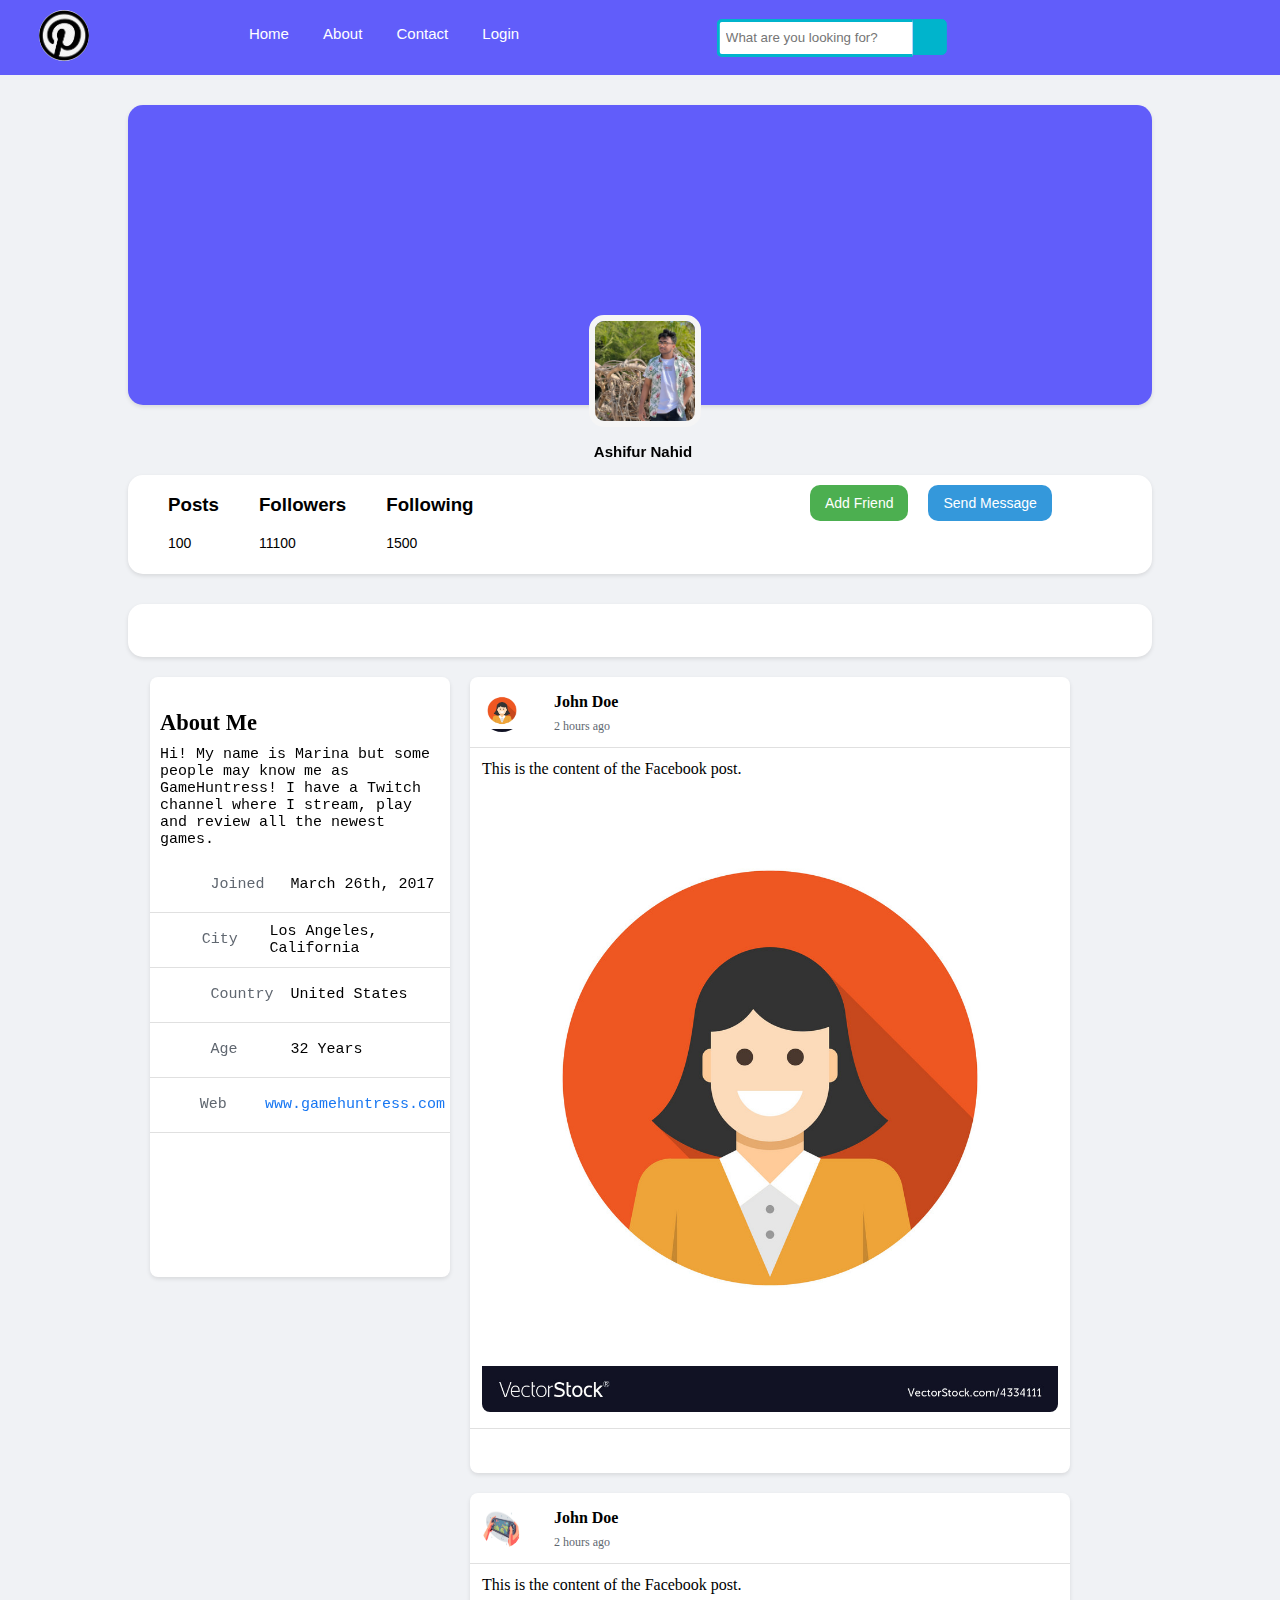
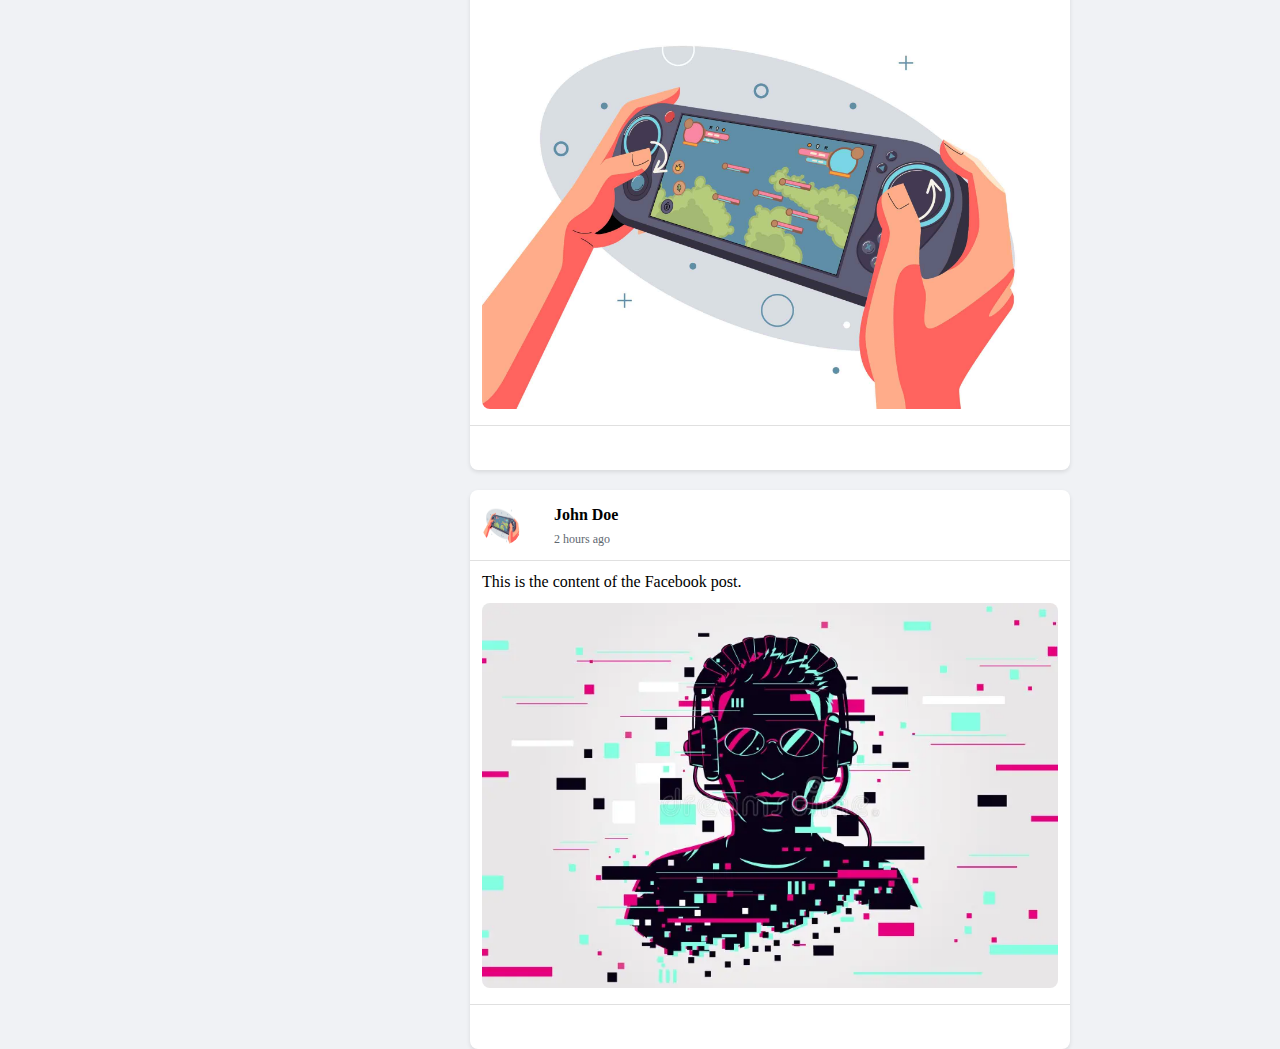
<file: index/index.html>
<!DOCTYPE html>
<html lang="en">

<head>
    <meta charset="UTF-8">
    <meta name="viewport" content="width=device-width, initial-scale=1.0">
    <title>Document</title>
    <link rel="stylesheet" href="./style.css">
    <!-- Font Awesome -->
    <link rel="stylesheet" href="https://cdnjs.cloudflare.com/ajax/libs/font-awesome/6.5.1/css/all.min.css"
        integrity="sha512-DTOQO9RWCH3ppGqcWaEA1BIZOC6xxalwEsw9c2QQeAIftl+Vegovlnee1c9QX4TctnWMn13TZye+giMm8e2LwA=="
        crossorigin="anonymous" referrerpolicy="no-referrer" />
</head>

<body class="">
    <header class="header-class row">
        <div class="logo">
            <image class="logo-row" src="../image/logo.png" alt="logo" width="50">
        </div>
        <div class="navbar">
            <ul class="ul-menu">
                <li class="li-menu"><a class="a-menu" href="./index.html">Home</a></li>
                <li class="li-menu"><a class="a-menu" href="../about/about.html">About</a></li>
                <li class="li-menu"><a class="a-menu" href="../contact/contact.html">Contact</a></li>
                <li class="li-menu"><a class="a-menu" href="../login/login.html">Login</a></li>
            </ul>
        </div>
        <div class="search-bar">
            <div class="wrap">
                <div class="search row">
                    <input type="text" class="searchTerm" placeholder="What are you looking for?">
                    <button type="submit" class="searchButton">
                        <i class="fa fa-search"></i>
                    </button>
                </div>
            </div>
        </div>

        <div class="icon">
            <i class="fa fa-shopping-bag" aria-hidden="true"></i>
            <i class="fas fa-user-friends"></i>
            <i class="fa-solid fa-message"></i>
            <i class="fa-regular fa-bell"></i>
            <i class="fa-solid fa-gears"></i>
        </div>

    </header>
    <section class="wall">
        <div class="wall-paper">
            <div class="">
                <img class="profile-pic " src="../image/profile-me.jpg" alt="porfile" width="100">
            </div>

            <div class="profile-name">
                <h2>Ashifur Nahid</h2>
            </div>
        </div>

    </section>
    <div class="user-info row">
        <div class="info ">
            <div class="info-row row">
                <div class="info-col">
                    <h3>Posts</h3>
                    <p class="small-number">100</p>
                </div>
                <div class="info-col">
                    <h3>Followers</h3>
                    <p class="small-number">11100</p>
                </div>
                <div class="info-col">
                    <h3>Following</h3>
                    <p class="small-number">1500</p>
                </div>
            </div>

        </div>
        <div class="user-media-link ">
            <div class="send row">
                <div class="add-fnd">
                    <button class="add-fnd-btn">Add Friend</button>
                </div>
                <div class="send-message">
                    <button class="send-message-btn">Send Message</button>
                </div>
            </div>
            <div class="media-link">
                <ul class="ul-icon">
                    <li class="li-icon"><i class="fab fa-facebook-f"></i></li>
                    <li class="li-icon"><i class="fab fa-twitter"></i></li>
                    <li class="li-icon"><i class="fab fa-instagram"></i></li>
                    <li class="li-icon"><i class="fab fa-linkedin-in"></i></li>
                    <li class="li-icon"><i class="fab fa-youtube"></i></li>
                </ul>

            </div>


        </div>
    </div>
    <div class="friend-icon">
        <div class="">
            <ul class="ul-icon">
                <li class="li-icon-user"><i class="fas fa-users"></i></li> <!-- Friends icon -->
                <li class="li-icon-user"><i class="fas fa-images"></i></li> <!-- Group Photos icon -->
                <li class="li-icon-user"><i class="fas fa-video"></i></li> <!-- Video Stream icon -->
                <li class="li-icon-user"><i class="fas fa-blog"></i></li> <!-- Blog icon -->
                <li class="li-icon-user"><i class="fas fa-comments"></i></li> <!-- Forum icon -->
                <li class="li-icon-user"><i class="fas fa-store"></i></li> <!-- Store icon -->
            </ul>
        </div>

    </div>
    <div class="post row">
        <div class="about-me-container">
            <div class="about-me-section">
                <h3>About Me</h3>
                <p>Hi! My name is Marina but some people may know me as GameHuntress! I have a Twitch channel where I
                    stream,
                    play and review all the newest games.</p>
            </div>
            <div class="about-me-details">
                <div class="detail">
                    <span class="icon"><i class="far fa-calendar-alt"></i></span>
                    <span class="label">Joined</span>
                    <span class="value">March 26th, 2017</span>
                </div>
                <div class="detail">
                    <span class="icon"><i class="fas fa-map-marker-alt"></i></span>
                    <span class="label">City</span>
                    <span class="value">Los Angeles, California</span>
                </div>
                <div class="detail">
                    <span class="icon"><i class="fas fa-globe"></i></span>
                    <span class="label">Country</span>
                    <span class="value">United States</span>
                </div>
                <div class="detail">
                    <span class="icon"><i class="fas fa-birthday-cake"></i></span>
                    <span class="label">Age</span>
                    <span class="value">32 Years</span>
                </div>
                <div class="detail">
                    <span class="icon"><i class="fas fa-globe"></i></span>
                    <span class="label">Web</span>
                    <span class="value"><a href="http://www.gamehuntress.com"
                            target="_blank">www.gamehuntress.com</a></span>
                </div>
            </div>
        </div>


        <div class="post">

            <div class="post-container-1">

                <div class="post-header">
                    <img src="../image/flat-business-woman-user-profile.jpg" alt="Profile Picture"
                        class="profile-picture">
                    <div class="post-info">
                        <h3 class="user-name"><i class="fas fa-user"></i> John Doe</h3>
                        <p class="post-time"><i class="far fa-clock"></i> 2 hours ago</p>
                    </div>
                </div>
                <div class="post-content">
                    <p>This is the content of the Facebook post.</p>
                    <img src="../image/flat-business-woman-user-profile.jpg" alt="Post Image" class="post-image">
                </div>
                <div class="post-actions">
                    <i class="far fa-thumbs-up"></i>
                    <i class="fas fa-comment"></i>
                    <i class="fas fa-share"></i>
                </div>

            </div>

            <div class="post-container-2">

                <div class="post-header">
                    <img src="../image/Gamer-Vector-Illustration.jpg" alt="Profile Picture" class="profile-picture">
                    <div class="post-info">
                        <h3 class="user-name"><i class="fas fa-user"></i> John Doe</h3>
                        <p class="post-time"><i class="far fa-clock"></i> 2 hours ago</p>
                    </div>
                </div>
                <div class="post-content">
                    <p>This is the content of the Facebook post.</p>
                    <img src="../image/Gamer-Vector-Illustration.jpg" alt="Post Image" class="post-image">
                </div>
                <div class="post-actions">
                    <i class="far fa-thumbs-up"></i>
                    <i class="fas fa-comment"></i>
                    <i class="fas fa-share"></i>
                </div>

            </div>

            <div class="post-container-2">

                <div class="post-header">
                    <img src="../image/Gamer-Vector-Illustration.jpg" alt="Profile Picture" class="profile-picture">
                    <div class="post-info">
                        <h3 class="user-name"><i class="fas fa-user"></i> John Doe</h3>
                        <p class="post-time"><i class="far fa-clock"></i> 2 hours ago</p>
                    </div>
                </div>
                <div class="post-content">
                    <p>This is the content of the Facebook post.</p>
                    <img src="../image/post-image-2.png" alt="Post Image" class="post-image">
                </div>
                <div class="post-actions">
                    <i class="far fa-thumbs-up"></i>
                    <i class="fas fa-comment"></i>
                    <i class="fas fa-share"></i>
                </div>

            </div>
        </div>



    </div>

</body>

</html>
</file>
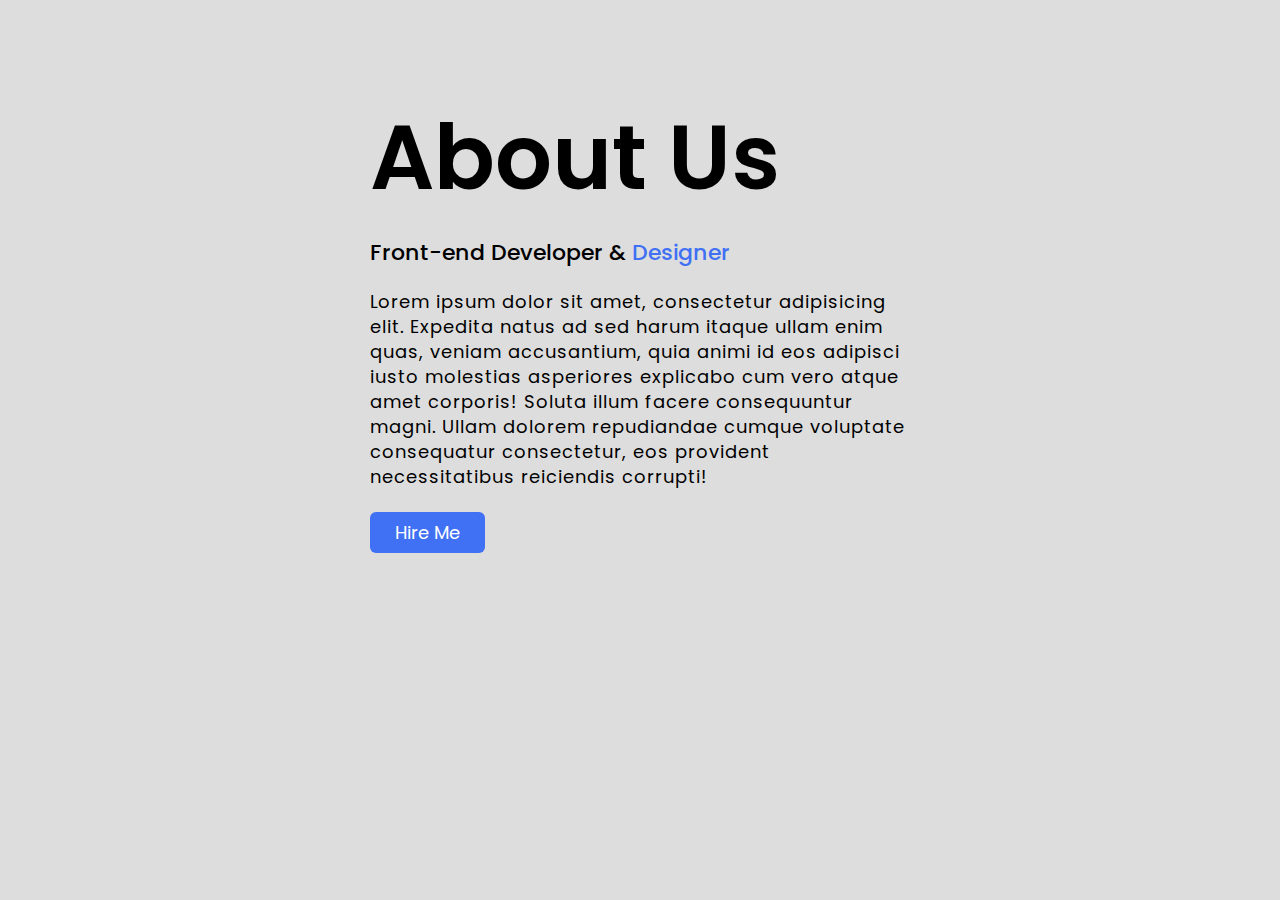
<file: about/about.html>
<!DOCTYPE html>
<!-- Coding By CodingNepal - codingnepalweb.com -->
<html lang="en">

<head>
    <meta charset="UTF-8">
    <meta name="viewport" content="width=device-width, initial-scale=1.0">
    <meta http-equiv="X-UA-Compatible" content="ie=edge">
    <title> An About Us Page | CoderGirl </title>
    <!---Custom Css File!--->
    <link rel="stylesheet" href="about-style.css">
</head>

<body>
    <section class="about-us">
        <div class="about">
            <!--<img src="girl.png" class="pic">-->
            <div class="text">
                <h2>About Us</h2>
                <h5>Front-end Developer & <span>Designer</span></h5>
                <p>Lorem ipsum dolor sit amet, consectetur adipisicing elit. Expedita natus ad sed harum itaque ullam
                    enim quas, veniam accusantium, quia animi id eos adipisci iusto molestias asperiores explicabo cum
                    vero atque amet corporis! Soluta illum facere consequuntur magni. Ullam dolorem repudiandae cumque
                    voluptate consequatur consectetur, eos provident necessitatibus reiciendis corrupti!</p>
                <div class="data">
                    <a href="contact.html" class="hire">Hire Me</a>
                </div>
            </div>
        </div>
    </section>
</body>

</html>
</file>
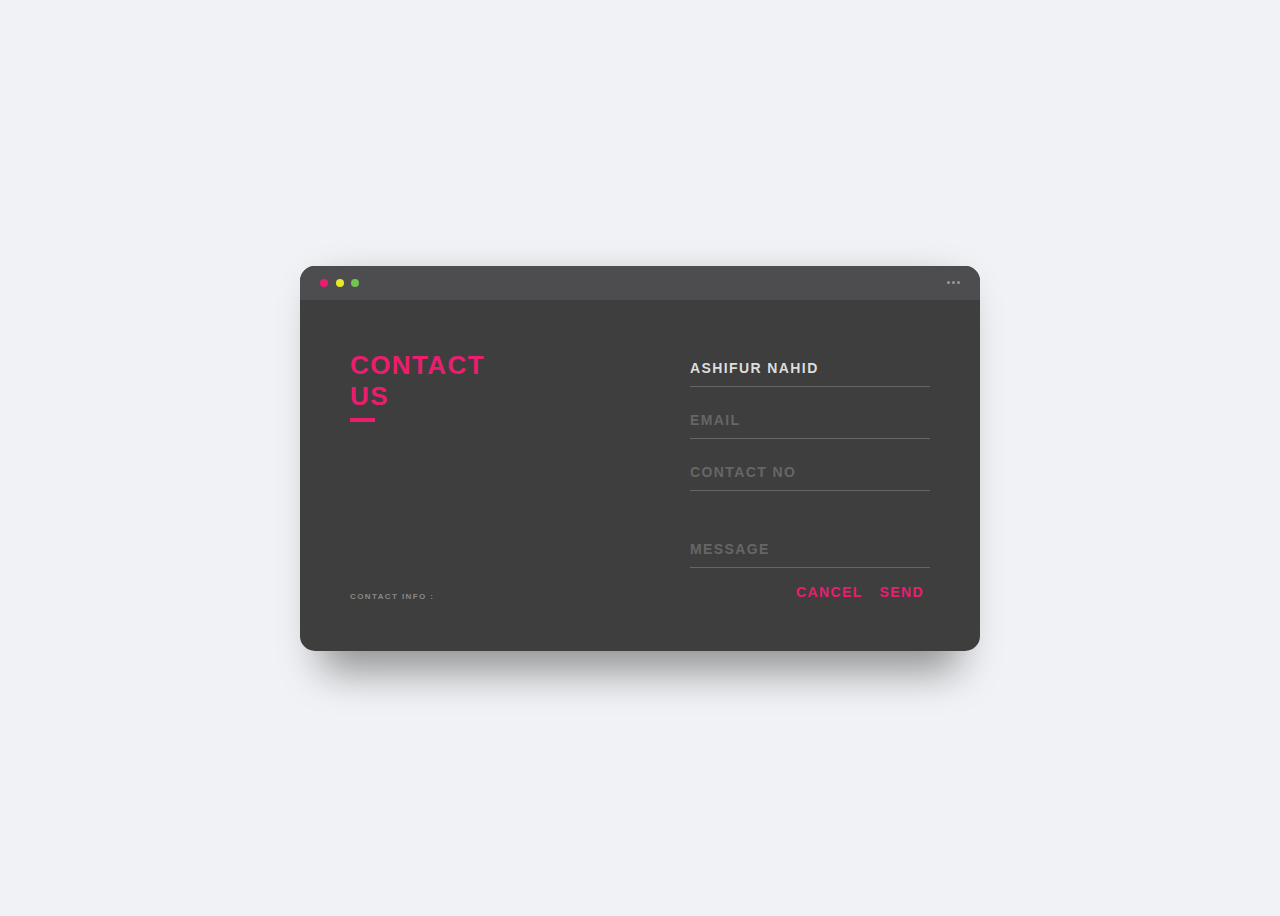
<file: contact/contact.html>
<!DOCTYPE html>
<html lang="en">

<head>
    <meta charset="UTF-8">
    <meta name="viewport" content="width=device-width, initial-scale=1.0">
    <title>Document</title>
    <link rel="stylesheet" href="./contact-style.css">
    <!-- Font Awesome -->
    <link rel="stylesheet" href="https://cdnjs.cloudflare.com/ajax/libs/font-awesome/6.5.1/css/all.min.css"
        integrity="sha512-DTOQO9RWCH3ppGqcWaEA1BIZOC6xxalwEsw9c2QQeAIftl+Vegovlnee1c9QX4TctnWMn13TZye+giMm8e2LwA=="
        crossorigin="anonymous" referrerpolicy="no-referrer" />

</head>

<div class="background">
    <div class="container">
        <div class="screen">
            <div class="screen-header">
                <div class="screen-header-left">
                    <div class="screen-header-button close"></div>
                    <div class="screen-header-button maximize"></div>
                    <div class="screen-header-button minimize"></div>
                </div>
                <div class="screen-header-right">
                    <div class="screen-header-ellipsis"></div>
                    <div class="screen-header-ellipsis"></div>
                    <div class="screen-header-ellipsis"></div>
                </div>
            </div>
            <div class="screen-body">
                <div class="screen-body-item left">
                    <div class="app-title">
                        <span>CONTACT</span>
                        <span>US</span>
                    </div>
                    <div class="app-contact">CONTACT INFO : </div>
                </div>
                <div class="screen-body-item">
                    <div class="app-form">
                        <div class="app-form-group">
                            <input class="app-form-control" placeholder="NAME" value="Ashifur Nahid">
                        </div>
                        <div class="app-form-group">
                            <input class="app-form-control" placeholder="EMAIL">
                        </div>
                        <div class="app-form-group">
                            <input class="app-form-control" placeholder="CONTACT NO">
                        </div>
                        <div class="app-form-group message">
                            <input class="app-form-control" placeholder="MESSAGE">
                        </div>
                        <div class="app-form-group buttons">
                            <button class="app-form-button">CANCEL</button>
                            <button class="app-form-button">SEND</button>
                        </div>
                    </div>
                </div>
            </div>
        </div>

    </div>
</div>
</file>
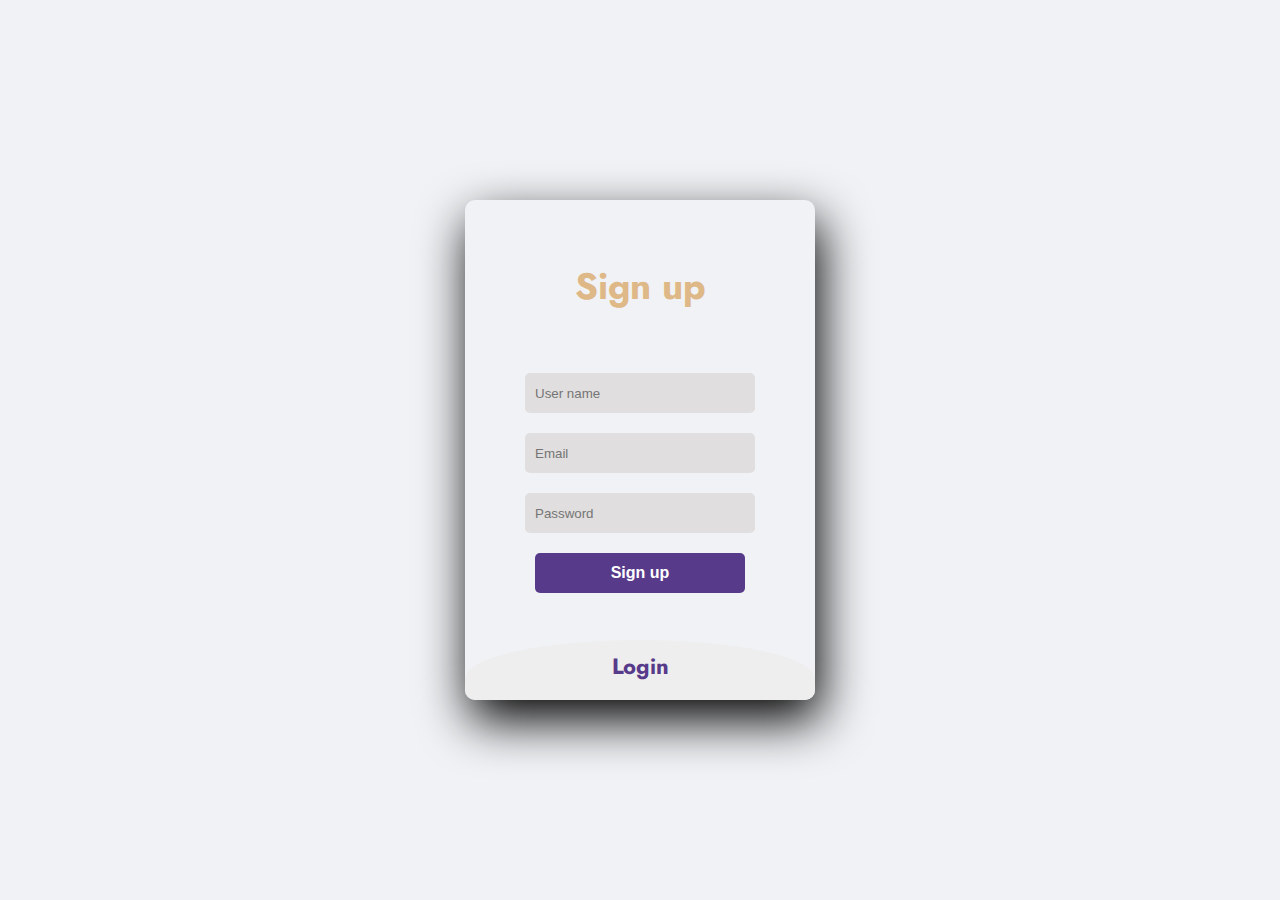
<file: login/login.html>
<!DOCTYPE html>
<html lang="en">

<html>

<head>
    <meta charset="UTF-8">
    <meta name="viewport" content="width=device-width, initial-scale=1.0">
    <title>Slide Navbar</title>
    <link rel="stylesheet" type="text/css" href="./login-style.css">
    <link href="https://fonts.googleapis.com/css2?family=Jost:wght@500&display=swap" rel="stylesheet">
</head>

<body>
    <div class="main">
        <input type="checkbox" id="chk" aria-hidden="true">

        <div class="signup">
            <form>
                <label for="chk" aria-hidden="true">Sign up</label>
                <input type="text" name="txt" placeholder="User name" required="">
                <input type="email" name="email" placeholder="Email" required="">
                <input type="password" name="pswd" placeholder="Password" required="">
                <button>Sign up</button>
            </form>
        </div>

        <div class="login">
            <form>
                <label for="chk" aria-hidden="true">Login</label>
                <input type="email" name="email" placeholder="Email" required="">
                <input type="password" name="pswd" placeholder="Password" required="">
                <button>Login</button>
            </form>
        </div>
    </div>
</body>

</html>
</file>
<file: index/style.css>
body {
  background-color: #f0f2f5;
  font-family: "Open Sans", sans-serif;
}
.row {
  display: flex;
}
.header-class {
  background-color: #615dfa;
  color: white;
  font-family: "Open Sans", sans-serif;
  text-align: center;
  overflow: hidden;
  position: sticky;
  top: 0;
}
li {
  display: inline;
  text-align: center;
  padding: 15px;
}
li:hover {
  background-color: #00b4cc;
  border-radius: 5px;
}
ul {
  list-style-type: none;
  margin: 0;
  padding: 0;
}
a {
  color: #fff;
  text-decoration: none;
}
.logo {
  width: 10%;
}
.logo-row {
  padding: 10px;
  border-radius: 50%;
}

.navbar {
  width: 40%;
  text-align: center;
  font-size: 15px;
  justify-content: center;
  position: relative;
  padding-top: 25px;
  padding-bottom: 25px;
}

@import url(https://fonts.googleapis.com/css?family=Open+Sans);

.search-bar {
  width: 30%;
  position: relative;
  display: flex;
}

.searchTerm {
  width: 100%;
  border: 3px solid #00b4cc;
  border-right: none;
  padding: 6px;
  height: 20px;
  border-radius: 5px 0 0 5px;
  outline: none;
  color: #9dbfaf;
}

.searchTerm:focus {
  color: #00b4cc;
}

.searchButton {
  width: 40px;
  height: 36px;
  border: 1px solid #00b4cc;
  background: #00b4cc;
  text-align: center;
  color: #fff;
  border-radius: 0 5px 5px 0;
  cursor: pointer;
  font-size: 20px;
}

/*Resize the wrap to see the search bar change!*/
.wrap {
  width: 60%;
  position: absolute;
  top: 50%;
  left: 50%;
  transform: translate(-50%, -50%);
}
/* .search */
.icon {
  width: 20%;
  position: relative;
  display: flex;
  padding: 15px;
}
i {
  padding: 10px;
  font-size: 20px;
}
i:hover {
  background-color: #00b4cc;
  border-radius: 5px;
}
.wall {
  box-shadow: 0 2px 4px rgba(0, 0, 0, 0.1);
  border-radius: 15px;
  width: 80%;
  height: 300px;
  background-color: #615dfa;
  justify-content: center;
  align-items: center;
  margin-top: 30px;
  margin-left: 10%;
  position: relative;
}
.wall-paper {
  position: absolute;
  justify-content: center;
  align-items: center;
  top: 70%;
  left: 45%;
}
.profile-pic {
  border: whitesmoke 6px solid;
  border-radius: 15px;
}
.profile-name {
  font-family: "Open Sans", sans-serif;
  font-size: 10px;
  padding-left: 5px;
}
.small-number {
  font-size: 14px;
}
.user-info {
  box-shadow: 0 2px 4px rgba(0, 0, 0, 0.1);
  font-family: "Open Sans", sans-serif;
  display: flex;
  margin-top: 70px;
  background-color: white;
  width: 80%;
  margin-left: 10%;
  border-radius: 15px;
}
.friend-icon {
  display: flex;
  margin-top: 30px;
  background-color: white;
  width: 80%;
  margin-left: 10%;
  border-radius: 15px;
  padding-bottom: 10px;
  padding-top: 10px;
  box-shadow: 0 2px 4px rgba(0, 0, 0, 0.1);
}
.info-col {
  color: black;
  padding-left: 40px;
}
.info {
  width: 50%;
}
.user-media-link {
  width: 50%;
  margin-bottom: 20px;
  padding-left: 200px;
}
/* Style for the container div */
.send {
  display: flex;
  margin-top: 10px;
  padding-left: 50px;
}

/* Style for the "Add Friend" button */
.add-fnd-btn {
  padding: 10px 15px;
  background-color: #4caf50; /* Green color, you can customize */
  color: white;
  border: none;
  border-radius: 10px;
  font-size: 14px;
}

/* Hover effect for "Add Friend" button */
.add-fnd-btn:hover {
  background-color: #45a049; /* Darker green color on hover */
}

/* Style for the "Send Message" button */
.send-message-btn {
  padding: 10px 15px;
  background-color: #3498db; /* Blue color, you can customize */
  color: white;
  border: none;
  border-radius: 10px;

  font-size: 14px;
}

/* Hover effect for "Send Message" button */
.send-message-btn:hover {
  background-color: #2980b9; /* Darker blue color on hover */
}
.add-fnd {
  padding-left: 20px;
}
.send-message {
  padding-left: 20px;
}
.li-icon {
  border-radius: 15px;
}
.ul-icon {
  margin-top: 10px;
}
.li-icon-user {
  margin-left: 100px;
}

/* User-Post */

.post-container-1 {
  width: 100%;
  margin-top: 20px;
  max-width: 600px;
  margin-right: 400px;
  background-color: #ffffff;
  border-radius: 8px;
  box-shadow: 0 2px 4px rgba(0, 0, 0, 0.1);
  overflow: hidden;
  margin-left: 20px; /* Move to the right */
}
.post-container-2 {
  width: 100%;
  margin-top: 20px;
  max-width: 600px;
  margin-right: 400px;
  background-color: #ffffff;
  border-radius: 8px;
  box-shadow: 0 2px 4px rgba(0, 0, 0, 0.1);
  overflow: hidden;
  margin-left: 20px; /* Move to the right */
}
.post-3 {
  width: 100%;
  margin-top: 20px;
  max-width: 600px;
  margin-right: 400px;
  background-color: #ffffff;
  border-radius: 8px;
  box-shadow: 0 2px 4px rgba(0, 0, 0, 0.1);
  overflow: hidden;
  margin-left: 20px; /* Move to the right */
}

.post-header {
  display: flex;
  align-items: center;
  padding: 12px;
  border-bottom: 1px solid #e0e0e0;
}

.profile-picture {
  width: 40px;
  height: 40px;
  border-radius: 50%;
  margin-right: 12px;
}

.user-name {
  margin: 0;
  font-size: 16px;
}

.post-time {
  margin: 0;
  font-size: 12px;
  color: #606770;
}

.post-content {
  padding: 12px;
}

.post-content p {
  margin: 0;
}

.post-image {
  max-width: 100%;
  margin-top: 12px;
  border-radius: 8px;
}

.post-actions {
  display: flex;
  justify-content: space-around;
  padding: 12px;
  border-top: 1px solid #e0e0e0;
}

.like-button,
.comment-button,
.share-button {
  background-color: #ffffff;
  border: none;
  padding: 8px;
  cursor: pointer;
  border-radius: 4px;
  outline: none;
}

.like-button:hover,
.comment-button:hover,
.share-button:hover {
  background-color: #f0f2f5;
}
body {
  font-family: "Lora", serif;
  margin: 0;
  padding: 0;
}

.about-me-container {
  max-width: 300px;
  max-height: 600px;
  margin-left: 150px;
  margin-top: 20px;
  background-color: #ffffff;
  border-radius: 8px;
  box-shadow: 0 2px 4px rgba(0, 0, 0, 0.1);
  overflow: hidden;
  position: sticky;
  top: 80px;
  z-index: 999;
}

.about-me-section {
  font-size: 15px;
  padding: 10px;
}

.about-me-section h3 {
  margin-bottom: 10px;
  font-family: "Caveat", cursive;
  font-size: 1.5em;
}

.about-me-section p {
  font-family: monospace, monospace;
  margin: 0;
}

.about-me-details {
  display: flex;
  flex-direction: column;
}

.detail {
  font-family: monospace, monospace;
  display: flex;
  align-items: center;
  padding: 2px;
  padding-right: 5px;
  border-bottom: 1px solid #e0e0e0;
  font-size: 15px;
}

.icon {
  margin-right: -30px;
  font-size: 10px;
}

.label {
  padding: auto;
  flex-basis: 80px;
  color: #606770;
}

.value {
  padding: auto;
  flex-grow: 1;
}

.value a {
  text-decoration: none;
  color: #1877f2; /* Facebook blue color */
}

.value a:hover {
  text-decoration: underline;
}
</file>
<file: about/about-style.css>
@import url("https://fonts.googleapis.com/css2?family=Poppins:wght@200;300;400;500&display=swap");
* {
  margin: 0;
  padding: 0;
  box-sizing: border-box;
  font-family: "Poppins", sans-serif;
}
.about-us {
  height: 100vh;
  width: 100%;
  padding: 90px 0;
  background: #ddd;
}
.pic {
  height: auto;
  width: 302px;
}
.about {
  width: 1130px;
  max-width: 85%;
  margin: 0 auto;
  display: flex;
  align-items: center;
  justify-content: space-around;
}
.text {
  width: 540px;
}
.text h2 {
  font-size: 90px;
  font-weight: 600;
  margin-bottom: 10px;
}
.text h5 {
  font-size: 22px;
  font-weight: 500;
  margin-bottom: 20px;
}
span {
  color: #4070f4;
}
.text p {
  font-size: 18px;
  line-height: 25px;
  letter-spacing: 1px;
}
.data {
  margin-top: 30px;
}
.hire {
  font-size: 18px;
  background: #4070f4;
  color: #fff;
  text-decoration: none;
  border: none;
  padding: 8px 25px;
  border-radius: 6px;
  transition: 0.5s;
}
.hire:hover {
  background: #000;
  border: 1px solid #4070f4;
}
</file>
<file: contact/contact-style.css>
*,
*:before,
*:after {
  box-sizing: border-box;
  -webkit-font-smoothing: antialiased;
  -moz-osx-font-smoothing: grayscale;
}

body {
  background-color: #f0f2f5;
  font-size: 12px;
}

body,
button,
input {
  font-family: "Montserrat", sans-serif;
  font-weight: 700;
  letter-spacing: 1.4px;
}

.background {
  display: flex;
  min-height: 100vh;
}

.container {
  flex: 0 1 700px;
  margin: auto;
  padding: 10px;
}

.screen {
  position: relative;
  background: #3e3e3e;
  border-radius: 15px;
}

.screen:after {
  content: "";
  display: block;
  position: absolute;
  top: 0;
  left: 20px;
  right: 20px;
  bottom: 0;
  border-radius: 15px;
  box-shadow: 0 20px 40px rgba(0, 0, 0, 0.4);
  z-index: -1;
}

.screen-header {
  display: flex;
  align-items: center;
  padding: 10px 20px;
  background: #4d4d4f;
  border-top-left-radius: 15px;
  border-top-right-radius: 15px;
}

.screen-header-left {
  margin-right: auto;
}

.screen-header-button {
  display: inline-block;
  width: 8px;
  height: 8px;
  margin-right: 3px;
  border-radius: 8px;
  background: white;
}

.screen-header-button.close {
  background: #ed1c6f;
}

.screen-header-button.maximize {
  background: #e8e925;
}

.screen-header-button.minimize {
  background: #74c54f;
}

.screen-header-right {
  display: flex;
}

.screen-header-ellipsis {
  width: 3px;
  height: 3px;
  margin-left: 2px;
  border-radius: 8px;
  background: #999;
}

.screen-body {
  display: flex;
}

.screen-body-item {
  flex: 1;
  padding: 50px;
}

.screen-body-item.left {
  display: flex;
  flex-direction: column;
}

.app-title {
  display: flex;
  flex-direction: column;
  position: relative;
  color: #ea1d6f;
  font-size: 26px;
}

.app-title:after {
  content: "";
  display: block;
  position: absolute;
  left: 0;
  bottom: -10px;
  width: 25px;
  height: 4px;
  background: #ea1d6f;
}

.app-contact {
  margin-top: auto;
  font-size: 8px;
  color: #888;
}

.app-form-group {
  margin-bottom: 15px;
}

.app-form-group.message {
  margin-top: 40px;
}

.app-form-group.buttons {
  margin-bottom: 0;
  text-align: right;
}

.app-form-control {
  width: 100%;
  padding: 10px 0;
  background: none;
  border: none;
  border-bottom: 1px solid #666;
  color: #ddd;
  font-size: 14px;
  text-transform: uppercase;
  outline: none;
  transition: border-color 0.2s;
}

.app-form-control::placeholder {
  color: #666;
}

.app-form-control:focus {
  border-bottom-color: #ddd;
}

.app-form-button {
  background: none;
  border: none;
  color: #ea1d6f;
  font-size: 14px;
  cursor: pointer;
  outline: none;
}

.app-form-button:hover {
  color: #b9134f;
}

.credits {
  display: flex;
  justify-content: center;
  align-items: center;
  margin-top: 20px;
  color: #ffa4bd;
  font-family: "Roboto Condensed", sans-serif;
  font-size: 16px;
  font-weight: normal;
}

.credits-link {
  display: flex;
  align-items: center;
  color: #fff;
  font-weight: bold;
  text-decoration: none;
}

.dribbble {
  width: 20px;
  height: 20px;
  margin: 0 5px;
}

@media screen and (max-width: 520px) {
  .screen-body {
    flex-direction: column;
  }

  .screen-body-item.left {
    margin-bottom: 30px;
  }

  .app-title {
    flex-direction: row;
  }

  .app-title span {
    margin-right: 12px;
  }

  .app-title:after {
    display: none;
  }
}

@media screen and (max-width: 600px) {
  .screen-body {
    padding: 40px;
  }

  .screen-body-item {
    padding: 0;
  }
}
</file>
<file: login/login-style.css>
body {
  margin: 0;
  padding: 0;
  display: flex;
  justify-content: center;
  align-items: center;
  min-height: 100vh;
  font-family: "Jost", sans-serif;
  background-color: #f0f2f5;
}
.main {
  width: 350px;
  height: 500px;
  background: red;
  overflow: hidden;
  background: url("https://doc-08-2c-docs.googleusercontent.com/docs/securesc/68c90smiglihng9534mvqmq1946dmis5/fo0picsp1nhiucmc0l25s29respgpr4j/1631524275000/03522360960922298374/03522360960922298374/1Sx0jhdpEpnNIydS4rnN4kHSJtU1EyWka?e=view&authuser=0&nonce=gcrocepgbb17m&user=03522360960922298374&hash=tfhgbs86ka6divo3llbvp93mg4csvb38")
    no-repeat center/ cover;
  border-radius: 10px;
  box-shadow: 5px 20px 50px #000;
}
#chk {
  display: none;
}
.signup {
  position: relative;
  width: 100%;
  height: 100%;
}
label {
  color: burlywood;
  font-size: 2.3em;
  justify-content: center;
  display: flex;
  margin: 60px;
  font-weight: bold;
  cursor: pointer;
  transition: 0.5s ease-in-out;
}
input {
  width: 60%;
  height: 20px;
  background: #e0dede;
  justify-content: center;
  display: flex;
  margin: 20px auto;
  padding: 10px;
  border: none;
  outline: none;
  border-radius: 5px;
}
button {
  width: 60%;
  height: 40px;
  margin: 10px auto;
  justify-content: center;
  display: block;
  color: #fff;
  background: #573b8a;
  font-size: 1em;
  font-weight: bold;
  margin-top: 20px;
  outline: none;
  border: none;
  border-radius: 5px;
  transition: 0.2s ease-in;
  cursor: pointer;
}
button:hover {
  background: #6d44b8;
}
.login {
  height: 460px;
  background: #eee;
  border-radius: 60% / 10%;
  transform: translateY(-180px);
  transition: 0.8s ease-in-out;
}
.login label {
  color: #573b8a;
  transform: scale(0.6);
}

#chk:checked ~ .login {
  transform: translateY(-500px);
}
#chk:checked ~ .login label {
  transform: scale(1);
}
#chk:checked ~ .signup label {
  transform: scale(0.6);
}
</file>
